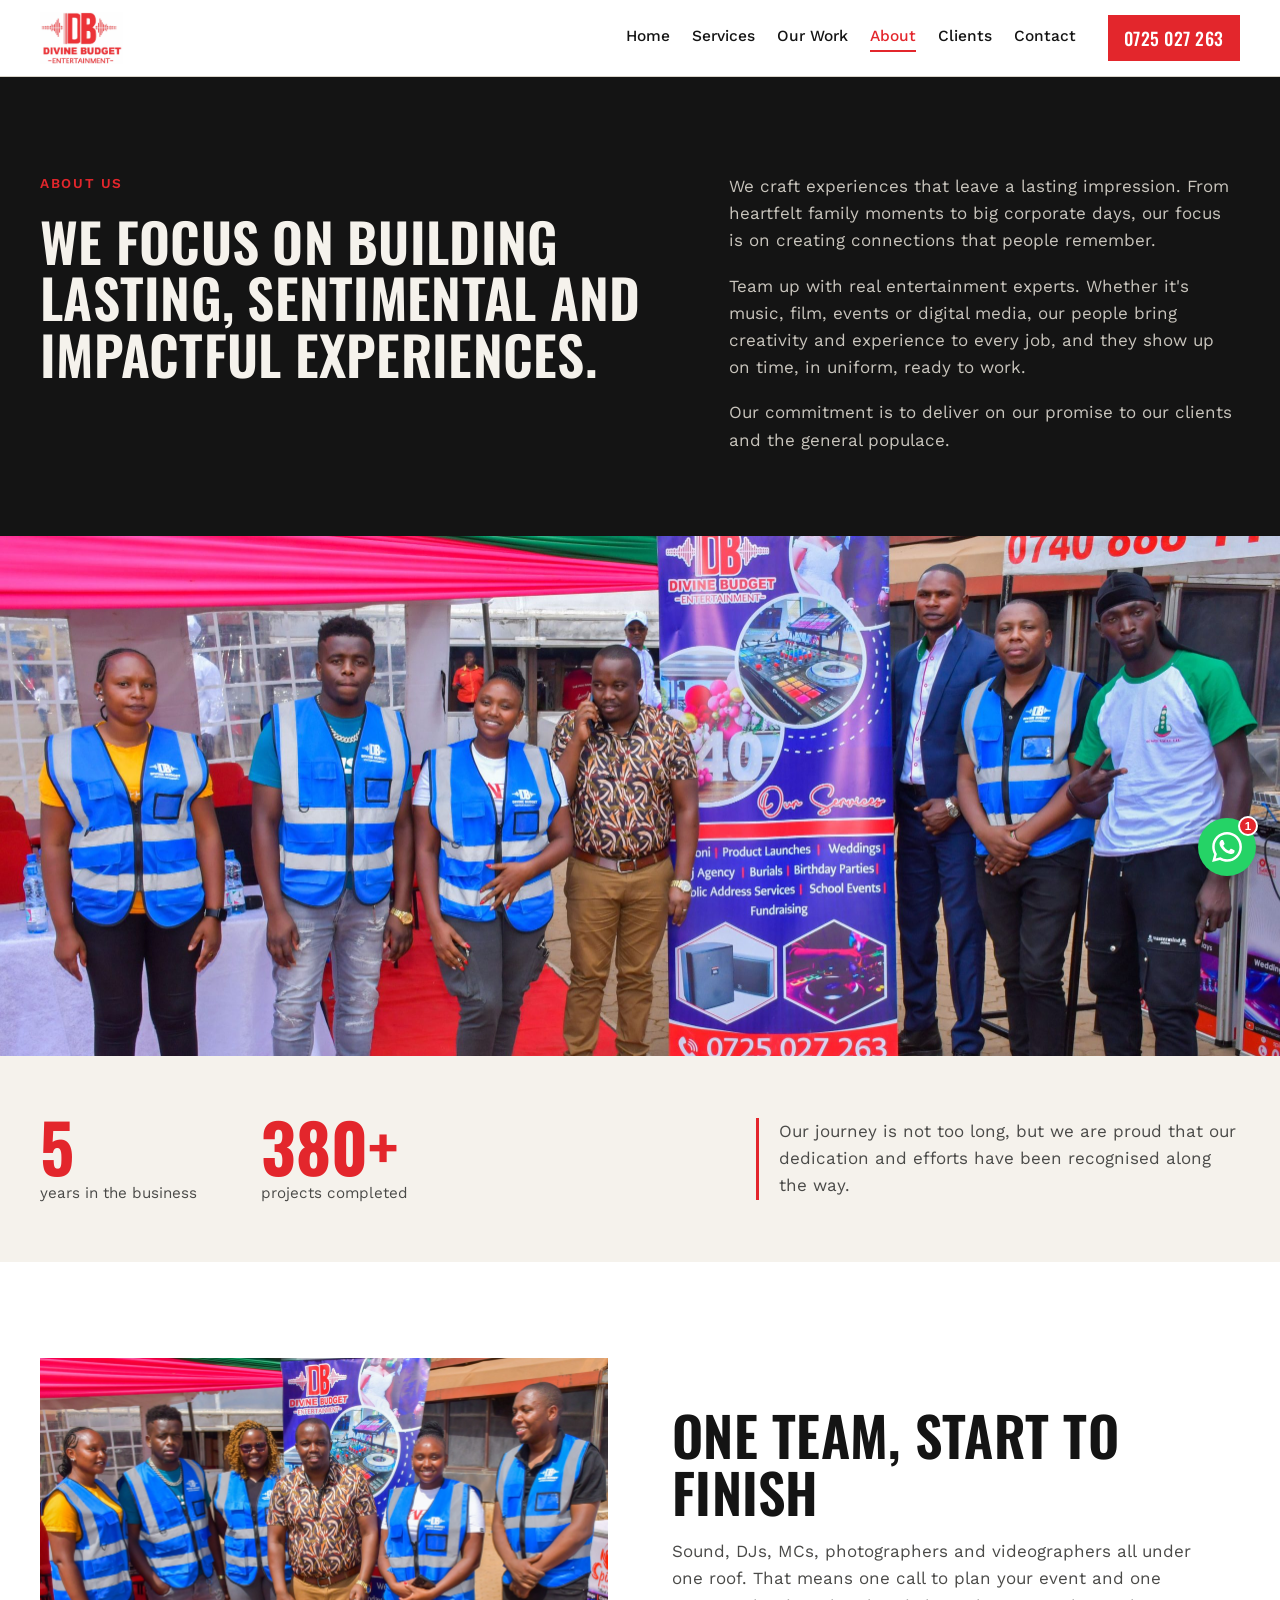
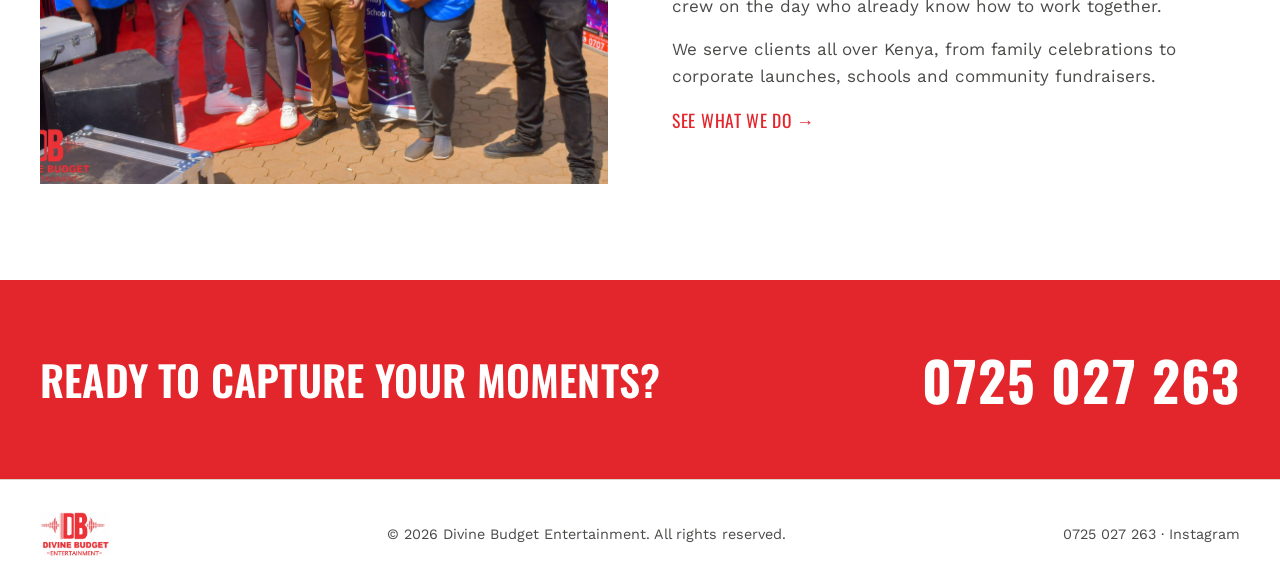
<file: about.html>
<!DOCTYPE html>
<html lang="en">
<head>
  <meta charset="UTF-8">
  <meta name="viewport" content="width=device-width, initial-scale=1">
  <title>About | Divine Budget Entertainment</title>
  <meta name="description" content="Divine Budget Entertainment builds lasting, sentimental and impactful experiences for clients all over Kenya.">
  <link rel="icon" href="assets/logo.jpg">
  <link rel="preconnect" href="https://fonts.googleapis.com">
  <link rel="preconnect" href="https://fonts.gstatic.com" crossorigin>
  <link href="https://fonts.googleapis.com/css2?family=Oswald:wght@500;600;700&family=Work+Sans:wght@400;500;600&display=swap" rel="stylesheet">
  <link rel="stylesheet" href="styles.css">
</head>
<body>

<header class="header">
  <div class="wrap header__inner">
    <a href="index.html" class="header__logo"><img src="assets/logo.jpg" alt="Divine Budget Entertainment"></a>
    <nav class="nav" id="nav">
      <a href="index.html">Home</a>
      <a href="services.html">Services</a>
      <a href="work.html">Our Work</a>
      <a href="about.html" class="active" aria-current="page">About</a>
      <a href="clients.html">Clients</a>
      <a href="contact.html">Contact</a>
    </nav>
    <a href="tel:+254725027263" class="header__call">0725 027 263</a>
    <button class="menu-btn" id="menuBtn" aria-label="Open menu" aria-expanded="false"><span></span><span></span></button>
  </div>
</header>

<main>

  <section class="about">
    <div class="wrap about__grid">
      <div>
        <p class="kicker">About us</p>
        <h1 class="about__title">We focus on building lasting, sentimental and impactful experiences.</h1>
      </div>
      <div class="about__body">
        <p>We craft experiences that leave a lasting impression. From heartfelt family moments to big corporate days, our focus is on creating connections that people remember.</p>
        <p>Team up with real entertainment experts. Whether it's music, film, events or digital media, our people bring creativity and experience to every job, and they show up on time, in uniform, ready to work.</p>
        <p>Our commitment is to deliver on our promise to our clients and the general populace.</p>
      </div>
    </div>
    <figure class="about__photo">
      <img src="assets/gallery/work-9.jpg" alt="The full Divine Budget Entertainment crew">
    </figure>
  </section>

  <section class="numbers">
    <div class="wrap numbers__grid">
      <div class="numbers__item"><strong>5</strong><span>years in the business</span></div>
      <div class="numbers__item"><strong>380+</strong><span>projects completed</span></div>
      <p class="numbers__note">Our journey is not too long, but we are proud that our dedication and efforts have been recognised along the way.</p>
    </div>
  </section>

  <section class="split">
    <div class="wrap split__grid">
      <img src="assets/gallery/hero-event.jpg" alt="Divine Budget Entertainment team members in branded vests">
      <div>
        <h2>One team, start to finish</h2>
        <p>Sound, DJs, MCs, photographers and videographers all under one roof. That means one call to plan your event and one crew on the day who already know how to work together.</p>
        <p>We serve clients all over Kenya, from family celebrations to corporate launches, schools and community fundraisers.</p>
        <a href="services.html" class="link-arrow">See what we do →</a>
      </div>
    </div>
  </section>

  <section class="band">
    <div class="wrap band__inner">
      <h2>Ready to capture your moments?</h2>
      <a href="tel:+254725027263" class="band__phone">0725 027 263</a>
    </div>
  </section>

</main>

<footer class="footer">
  <div class="wrap footer__inner">
    <img src="assets/logo.jpg" alt="Divine Budget Entertainment" class="footer__logo">
    <p>© 2026 Divine Budget Entertainment. All rights reserved.</p>
    <p><a href="tel:+254725027263">0725 027 263</a> · <a href="https://www.instagram.com/divinebudget_entertaiment/" target="_blank" rel="noopener">Instagram</a></p>
  </div>
</footer>

<div class="wa-widget" id="waWidget">
  <div class="wa-popup" id="waPopup" aria-hidden="true">
    <div class="wa-popup__header">
      <img src="assets/logo.jpg" alt="Divine Budget Entertainment" class="wa-popup__avatar">
      <div class="wa-popup__title">
        <strong>Divine Budget Ent.</strong>
        <span><span class="wa-online-dot"></span> Online · Replies promptly</span>
      </div>
      <button class="wa-popup__close" id="waClose" aria-label="Close chat">×</button>
    </div>
    <div class="wa-popup__body">
      <div class="wa-bubble">
        <p>Hello! 👋 Planning an event or need sound, DJ, or camera crew?</p>
        <p>Chat directly with our team on WhatsApp for fast pricing and availability.</p>
        <span class="wa-time">Just now</span>
      </div>
    </div>
    <div class="wa-popup__footer">
      <a href="https://wa.me/254725027263?text=Hi%20Divine%20Budget%20Entertainment,%20I'd%20like%20to%20inquire%20about%20your%20services." target="_blank" rel="noopener" class="wa-btn">
        <svg viewBox="0 0 24 24" width="18" height="18" fill="currentColor"><path d="M.057 24l1.687-6.163c-1.041-1.804-1.588-3.849-1.587-5.946.003-6.556 5.338-11.891 11.893-11.891 3.181.001 6.167 1.24 8.413 3.488 2.245 2.248 3.481 5.236 3.48 8.414-.003 6.557-5.338 11.892-11.893 11.892-1.99-.001-3.951-.5-5.688-1.448l-6.305 1.654zm6.597-3.807c1.676.995 3.276 1.591 5.392 1.592 5.448 0 9.886-4.434 9.889-9.885.002-5.462-4.415-9.89-9.881-9.892-5.452 0-9.887 4.434-9.889 9.884-.001 2.225.651 3.891 1.746 5.634l-.999 3.648 3.742-.981zm11.387-5.464c-.074-.124-.272-.198-.57-.347-.297-.149-1.758-.868-2.031-.967-.272-.099-.47-.149-.669.149-.198.297-.768.967-.941 1.165-.173.198-.347.223-.644.074-.297-.149-1.255-.462-2.39-1.475-.883-.788-1.48-1.761-1.653-2.059-.173-.297-.018-.458.13-.606.134-.133.297-.347.446-.521.151-.172.2-.296.3-.495.099-.198.05-.372-.025-.521-.075-.148-.669-1.611-.916-2.206-.242-.579-.487-.501-.669-.51l-.57-.01c-.198 0-.52.074-.792.372s-1.04 1.016-1.04 2.479 1.065 2.876 1.213 3.074c.149.198 2.095 3.2 5.076 4.487.709.306 1.263.489 1.694.626.712.226 1.36.194 1.872.118.571-.085 1.758-.719 2.006-1.413.248-.695.248-1.29.173-1.414z"/></svg>
        Chat on WhatsApp
      </a>
    </div>
  </div>

  <button class="wa-trigger" id="waTrigger" aria-label="Open WhatsApp chat" aria-expanded="false">
    <span class="wa-trigger__badge" id="waBadge">1</span>
    <svg viewBox="0 0 24 24" width="30" height="30" fill="#ffffff"><path d="M.057 24l1.687-6.163c-1.041-1.804-1.588-3.849-1.587-5.946.003-6.556 5.338-11.891 11.893-11.891 3.181.001 6.167 1.24 8.413 3.488 2.245 2.248 3.481 5.236 3.48 8.414-.003 6.557-5.338 11.892-11.893 11.892-1.99-.001-3.951-.5-5.688-1.448l-6.305 1.654zm6.597-3.807c1.676.995 3.276 1.591 5.392 1.592 5.448 0 9.886-4.434 9.889-9.885.002-5.462-4.415-9.89-9.881-9.892-5.452 0-9.887 4.434-9.889 9.884-.001 2.225.651 3.891 1.746 5.634l-.999 3.648 3.742-.981zm11.387-5.464c-.074-.124-.272-.198-.57-.347-.297-.149-1.758-.868-2.031-.967-.272-.099-.47-.149-.669.149-.198.297-.768.967-.941 1.165-.173.198-.347.223-.644.074-.297-.149-1.255-.462-2.39-1.475-.883-.788-1.48-1.761-1.653-2.059-.173-.297-.018-.458.13-.606.134-.133.297-.347.446-.521.151-.172.2-.296.3-.495.099-.198.05-.372-.025-.521-.075-.148-.669-1.611-.916-2.206-.242-.579-.487-.501-.669-.51l-.57-.01c-.198 0-.52.074-.792.372s-1.04 1.016-1.04 2.479 1.065 2.876 1.213 3.074c.149.198 2.095 3.2 5.076 4.487.709.306 1.263.489 1.694.626.712.226 1.36.194 1.872.118.571-.085 1.758-.719 2.006-1.413.248-.695.248-1.29.173-1.414z"/></svg>
  </button>
</div>

<script src="app.js"></script>
</body>
</html>
</file>
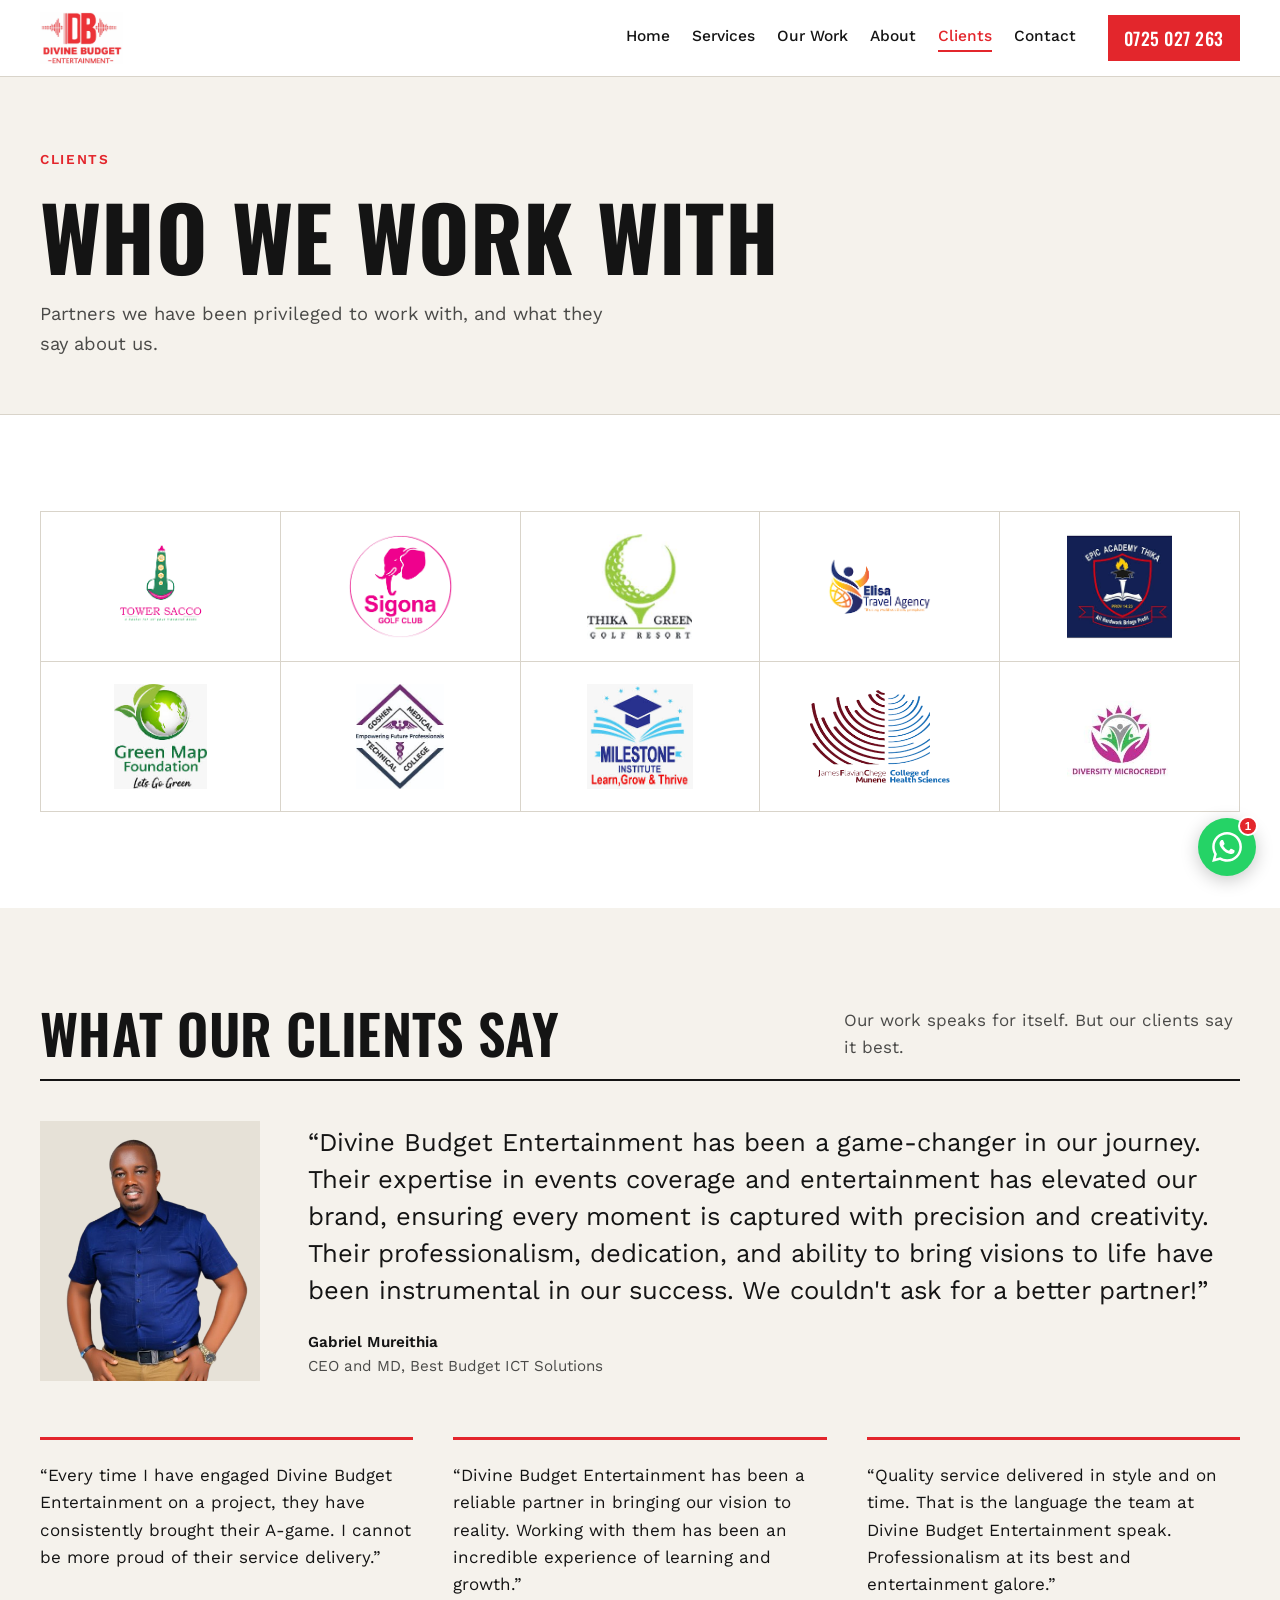
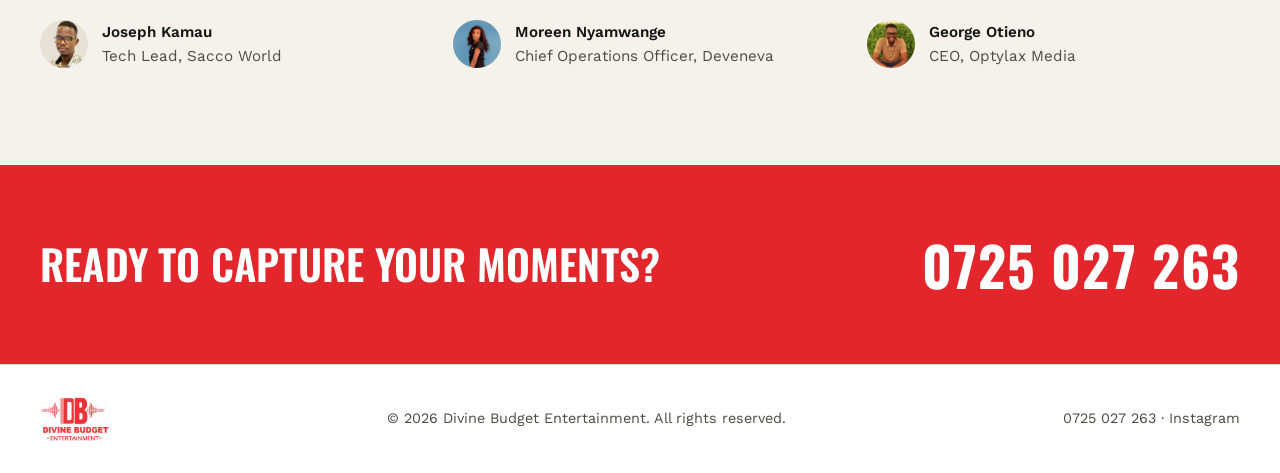
<file: clients.html>
<!DOCTYPE html>
<html lang="en">
<head>
  <meta charset="UTF-8">
  <meta name="viewport" content="width=device-width, initial-scale=1">
  <title>Clients | Divine Budget Entertainment</title>
  <meta name="description" content="Clients and partners of Divine Budget Entertainment, and what they say about our work.">
  <link rel="icon" href="assets/logo.jpg">
  <link rel="preconnect" href="https://fonts.googleapis.com">
  <link rel="preconnect" href="https://fonts.gstatic.com" crossorigin>
  <link href="https://fonts.googleapis.com/css2?family=Oswald:wght@500;600;700&family=Work+Sans:wght@400;500;600&display=swap" rel="stylesheet">
  <link rel="stylesheet" href="styles.css">
</head>
<body>

<header class="header">
  <div class="wrap header__inner">
    <a href="index.html" class="header__logo"><img src="assets/logo.jpg" alt="Divine Budget Entertainment"></a>
    <nav class="nav" id="nav">
      <a href="index.html">Home</a>
      <a href="services.html">Services</a>
      <a href="work.html">Our Work</a>
      <a href="about.html">About</a>
      <a href="clients.html" class="active" aria-current="page">Clients</a>
      <a href="contact.html">Contact</a>
    </nav>
    <a href="tel:+254725027263" class="header__call">0725 027 263</a>
    <button class="menu-btn" id="menuBtn" aria-label="Open menu" aria-expanded="false"><span></span><span></span></button>
  </div>
</header>

<main>

  <section class="page-head">
    <div class="wrap">
      <p class="kicker">Clients</p>
      <h1>Who we work with</h1>
      <p class="page-head__intro">Partners we have been privileged to work with, and what they say about us.</p>
    </div>
  </section>

  <section class="clients">
    <div class="wrap">
      <ul class="logos">
        <li><img src="assets/clients/tower-logo.png" alt="Tower Sacco"></li>
        <li><img src="assets/clients/sigona-logo.png" alt="Sigona Golf Club"></li>
        <li><img src="assets/clients/thika-greens-logo.jpg" alt="Thika Greens Golf Resort"></li>
        <li><img src="assets/clients/elisa-logo.png" alt="Elisa Travel Agency"></li>
        <li><img src="assets/clients/epic-logo.jpg" alt="Epic Academy Thika"></li>
        <li><img src="assets/clients/greenmap-logo.jpg" alt="Green Map Foundation"></li>
        <li><img src="assets/clients/goshen-logo.jpg" alt="Goshen Medical Technical College"></li>
        <li><img src="assets/clients/milestone-logo.jpg" alt="Milestone Institute"></li>
        <li><img src="assets/clients/jfc-logo.png" alt="James Flavian Chege Munene College of Health Sciences"></li>
        <li><img src="assets/clients/diversity-logo.jpg" alt="Diversity Microcredit"></li>
      </ul>
    </div>
  </section>

  <section class="quotes">
    <div class="wrap">
      <div class="section-head">
        <h2>What our clients say</h2>
        <p>Our work speaks for itself. But our clients say it best.</p>
      </div>

      <figure class="quote-main">
        <img src="assets/testimonials/gabriel-mureithia.png" alt="Gabriel Mureithia">
        <div>
          <blockquote>“Divine Budget Entertainment has been a game-changer in our journey. Their expertise in events coverage and entertainment has elevated our brand, ensuring every moment is captured with precision and creativity. Their professionalism, dedication, and ability to bring visions to life have been instrumental in our success. We couldn't ask for a better partner!”</blockquote>
          <figcaption><strong>Gabriel Mureithia</strong> CEO and MD, Best Budget ICT Solutions</figcaption>
        </div>
      </figure>

      <div class="quote-row">
        <figure class="quote">
          <blockquote>“Every time I have engaged Divine Budget Entertainment on a project, they have consistently brought their A-game. I cannot be more proud of their service delivery.”</blockquote>
          <figcaption><img src="assets/testimonials/joseph-kamau.png" alt=""><span><strong>Joseph Kamau</strong>Tech Lead, Sacco World</span></figcaption>
        </figure>
        <figure class="quote">
          <blockquote>“Divine Budget Entertainment has been a reliable partner in bringing our vision to reality. Working with them has been an incredible experience of learning and growth.”</blockquote>
          <figcaption><img src="assets/testimonials/moreen-nyamwange.jpg" alt=""><span><strong>Moreen Nyamwange</strong>Chief Operations Officer, Deveneva</span></figcaption>
        </figure>
        <figure class="quote">
          <blockquote>“Quality service delivered in style and on time. That is the language the team at Divine Budget Entertainment speak. Professionalism at its best and entertainment galore.”</blockquote>
          <figcaption><img src="assets/testimonials/george-otieno.jpg" alt=""><span><strong>George Otieno</strong>CEO, Optylax Media</span></figcaption>
        </figure>
      </div>
    </div>
  </section>

  <section class="band">
    <div class="wrap band__inner">
      <h2>Ready to capture your moments?</h2>
      <a href="tel:+254725027263" class="band__phone">0725 027 263</a>
    </div>
  </section>

</main>

<footer class="footer">
  <div class="wrap footer__inner">
    <img src="assets/logo.jpg" alt="Divine Budget Entertainment" class="footer__logo">
    <p>© 2026 Divine Budget Entertainment. All rights reserved.</p>
    <p><a href="tel:+254725027263">0725 027 263</a> · <a href="https://www.instagram.com/divinebudget_entertaiment/" target="_blank" rel="noopener">Instagram</a></p>
  </div>
</footer>

<div class="wa-widget" id="waWidget">
  <div class="wa-popup" id="waPopup" aria-hidden="true">
    <div class="wa-popup__header">
      <img src="assets/logo.jpg" alt="Divine Budget Entertainment" class="wa-popup__avatar">
      <div class="wa-popup__title">
        <strong>Divine Budget Ent.</strong>
        <span><span class="wa-online-dot"></span> Online · Replies promptly</span>
      </div>
      <button class="wa-popup__close" id="waClose" aria-label="Close chat">×</button>
    </div>
    <div class="wa-popup__body">
      <div class="wa-bubble">
        <p>Hello! 👋 Planning an event or need sound, DJ, or camera crew?</p>
        <p>Chat directly with our team on WhatsApp for fast pricing and availability.</p>
        <span class="wa-time">Just now</span>
      </div>
    </div>
    <div class="wa-popup__footer">
      <a href="https://wa.me/254725027263?text=Hi%20Divine%20Budget%20Entertainment,%20I'd%20like%20to%20inquire%20about%20your%20services." target="_blank" rel="noopener" class="wa-btn">
        <svg viewBox="0 0 24 24" width="18" height="18" fill="currentColor"><path d="M.057 24l1.687-6.163c-1.041-1.804-1.588-3.849-1.587-5.946.003-6.556 5.338-11.891 11.893-11.891 3.181.001 6.167 1.24 8.413 3.488 2.245 2.248 3.481 5.236 3.48 8.414-.003 6.557-5.338 11.892-11.893 11.892-1.99-.001-3.951-.5-5.688-1.448l-6.305 1.654zm6.597-3.807c1.676.995 3.276 1.591 5.392 1.592 5.448 0 9.886-4.434 9.889-9.885.002-5.462-4.415-9.89-9.881-9.892-5.452 0-9.887 4.434-9.889 9.884-.001 2.225.651 3.891 1.746 5.634l-.999 3.648 3.742-.981zm11.387-5.464c-.074-.124-.272-.198-.57-.347-.297-.149-1.758-.868-2.031-.967-.272-.099-.47-.149-.669.149-.198.297-.768.967-.941 1.165-.173.198-.347.223-.644.074-.297-.149-1.255-.462-2.39-1.475-.883-.788-1.48-1.761-1.653-2.059-.173-.297-.018-.458.13-.606.134-.133.297-.347.446-.521.151-.172.2-.296.3-.495.099-.198.05-.372-.025-.521-.075-.148-.669-1.611-.916-2.206-.242-.579-.487-.501-.669-.51l-.57-.01c-.198 0-.52.074-.792.372s-1.04 1.016-1.04 2.479 1.065 2.876 1.213 3.074c.149.198 2.095 3.2 5.076 4.487.709.306 1.263.489 1.694.626.712.226 1.36.194 1.872.118.571-.085 1.758-.719 2.006-1.413.248-.695.248-1.29.173-1.414z"/></svg>
        Chat on WhatsApp
      </a>
    </div>
  </div>

  <button class="wa-trigger" id="waTrigger" aria-label="Open WhatsApp chat" aria-expanded="false">
    <span class="wa-trigger__badge" id="waBadge">1</span>
    <svg viewBox="0 0 24 24" width="30" height="30" fill="#ffffff"><path d="M.057 24l1.687-6.163c-1.041-1.804-1.588-3.849-1.587-5.946.003-6.556 5.338-11.891 11.893-11.891 3.181.001 6.167 1.24 8.413 3.488 2.245 2.248 3.481 5.236 3.48 8.414-.003 6.557-5.338 11.892-11.893 11.892-1.99-.001-3.951-.5-5.688-1.448l-6.305 1.654zm6.597-3.807c1.676.995 3.276 1.591 5.392 1.592 5.448 0 9.886-4.434 9.889-9.885.002-5.462-4.415-9.89-9.881-9.892-5.452 0-9.887 4.434-9.889 9.884-.001 2.225.651 3.891 1.746 5.634l-.999 3.648 3.742-.981zm11.387-5.464c-.074-.124-.272-.198-.57-.347-.297-.149-1.758-.868-2.031-.967-.272-.099-.47-.149-.669.149-.198.297-.768.967-.941 1.165-.173.198-.347.223-.644.074-.297-.149-1.255-.462-2.39-1.475-.883-.788-1.48-1.761-1.653-2.059-.173-.297-.018-.458.13-.606.134-.133.297-.347.446-.521.151-.172.2-.296.3-.495.099-.198.05-.372-.025-.521-.075-.148-.669-1.611-.916-2.206-.242-.579-.487-.501-.669-.51l-.57-.01c-.198 0-.52.074-.792.372s-1.04 1.016-1.04 2.479 1.065 2.876 1.213 3.074c.149.198 2.095 3.2 5.076 4.487.709.306 1.263.489 1.694.626.712.226 1.36.194 1.872.118.571-.085 1.758-.719 2.006-1.413.248-.695.248-1.29.173-1.414z"/></svg>
  </button>
</div>

<script src="app.js"></script>
</body>
</html>
</file>
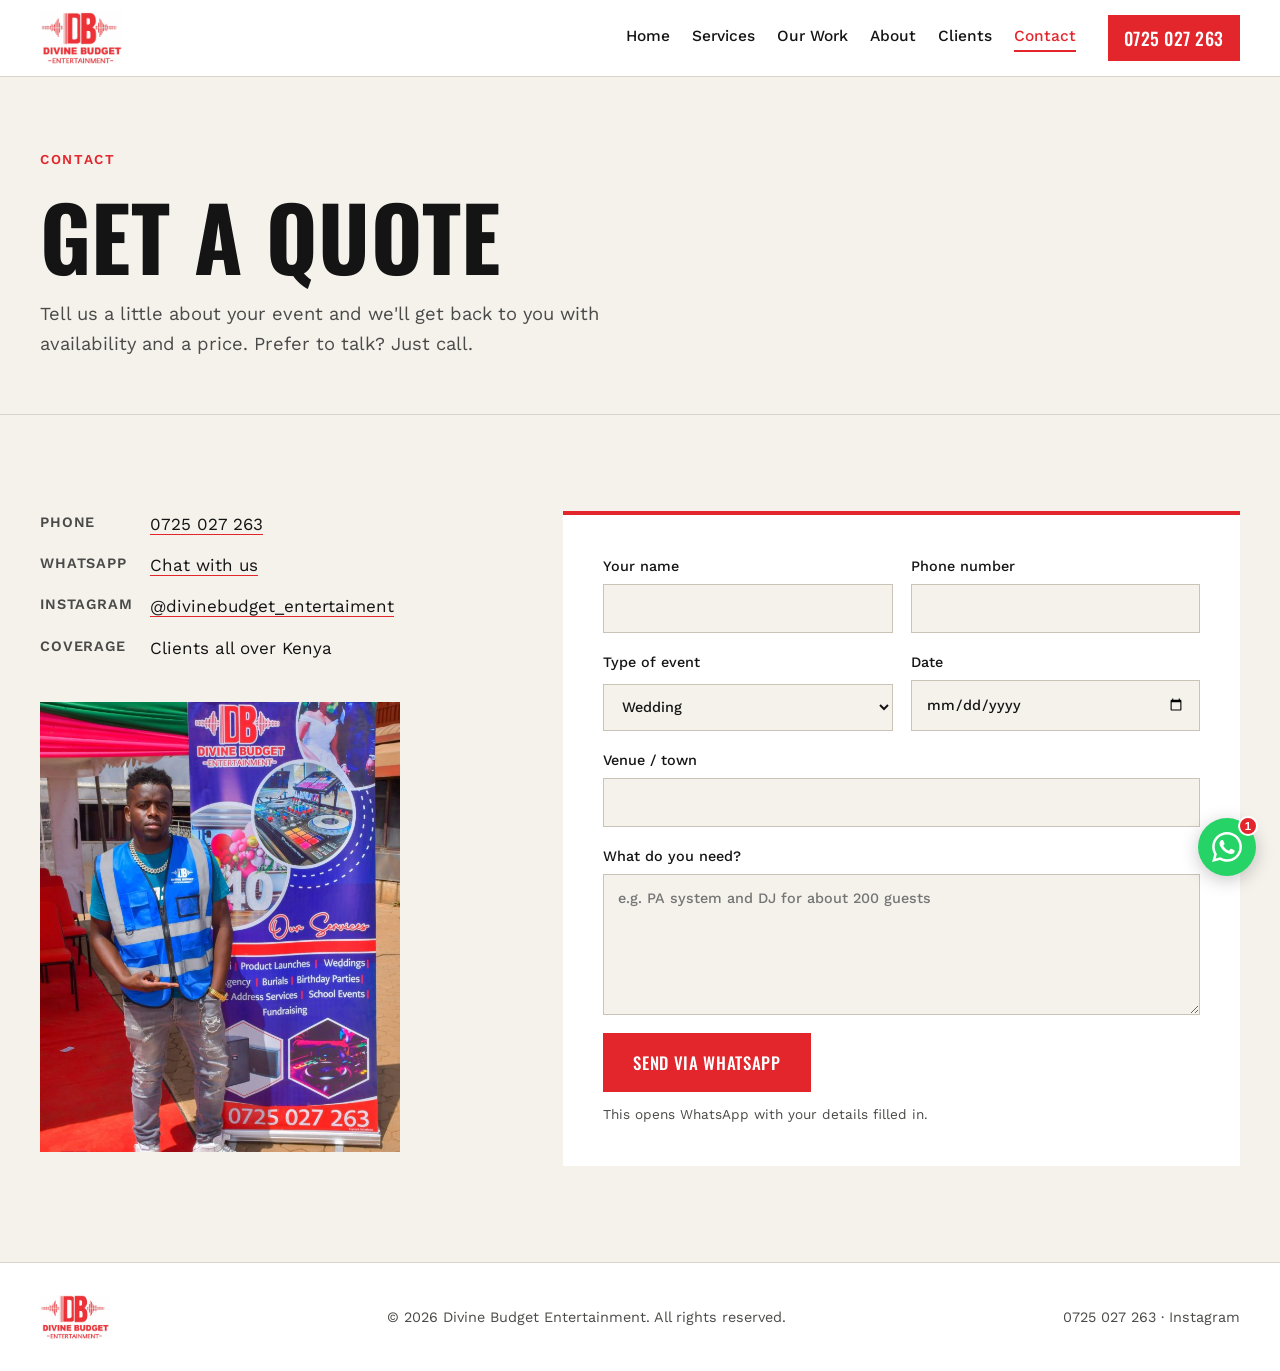
<file: contact.html>
<!DOCTYPE html>
<html lang="en">
<head>
  <meta charset="UTF-8">
  <meta name="viewport" content="width=device-width, initial-scale=1">
  <title>Contact | Divine Budget Entertainment</title>
  <meta name="description" content="Get a quote from Divine Budget Entertainment. Call or WhatsApp 0725 027 263.">
  <link rel="icon" href="assets/logo.jpg">
  <link rel="preconnect" href="https://fonts.googleapis.com">
  <link rel="preconnect" href="https://fonts.gstatic.com" crossorigin>
  <link href="https://fonts.googleapis.com/css2?family=Oswald:wght@500;600;700&family=Work+Sans:wght@400;500;600&display=swap" rel="stylesheet">
  <link rel="stylesheet" href="styles.css">
</head>
<body>

<header class="header">
  <div class="wrap header__inner">
    <a href="index.html" class="header__logo"><img src="assets/logo.jpg" alt="Divine Budget Entertainment"></a>
    <nav class="nav" id="nav">
      <a href="index.html">Home</a>
      <a href="services.html">Services</a>
      <a href="work.html">Our Work</a>
      <a href="about.html">About</a>
      <a href="clients.html">Clients</a>
      <a href="contact.html" class="active" aria-current="page">Contact</a>
    </nav>
    <a href="tel:+254725027263" class="header__call">0725 027 263</a>
    <button class="menu-btn" id="menuBtn" aria-label="Open menu" aria-expanded="false"><span></span><span></span></button>
  </div>
</header>

<main>

  <section class="page-head">
    <div class="wrap">
      <p class="kicker">Contact</p>
      <h1>Get a quote</h1>
      <p class="page-head__intro">Tell us a little about your event and we'll get back to you with availability and a price. Prefer to talk? Just call.</p>
    </div>
  </section>

  <section class="contact">
    <div class="wrap contact__grid">
      <div class="contact__info">
        <dl>
          <dt>Phone</dt><dd><a href="tel:+254725027263">0725 027 263</a></dd>
          <dt>WhatsApp</dt><dd><a href="https://wa.me/254725027263" target="_blank" rel="noopener">Chat with us</a></dd>
          <dt>Instagram</dt><dd><a href="https://www.instagram.com/divinebudget_entertaiment/" target="_blank" rel="noopener">@divinebudget_entertaiment</a></dd>
          <dt>Coverage</dt><dd>Clients all over Kenya</dd>
        </dl>
        <img src="assets/gallery/portrait-2.jpg" alt="Divine Budget team member beside the services banner" class="contact__photo">
      </div>

      <form class="form" id="quoteForm">
        <div class="form__row">
          <label>Your name<input type="text" name="name" required></label>
          <label>Phone number<input type="tel" name="phone" required></label>
        </div>
        <div class="form__row">
          <label>Type of event
            <select name="event">
              <option>Wedding</option>
              <option>Uthoni / Ruracio</option>
              <option>Corporate / Product launch</option>
              <option>School event</option>
              <option>Birthday party</option>
              <option>Burial</option>
              <option>Fundraising</option>
              <option>Training</option>
              <option>Other</option>
            </select>
          </label>
          <label>Date<input type="date" name="date"></label>
        </div>
        <label>Venue / town<input type="text" name="venue"></label>
        <label>What do you need?<textarea name="message" rows="5" placeholder="e.g. PA system and DJ for about 200 guests"></textarea></label>
        <button type="submit" class="btn btn--red">Send via WhatsApp</button>
        <p class="form__hint">This opens WhatsApp with your details filled in.</p>
      </form>
    </div>
  </section>

</main>

<footer class="footer">
  <div class="wrap footer__inner">
    <img src="assets/logo.jpg" alt="Divine Budget Entertainment" class="footer__logo">
    <p>© 2026 Divine Budget Entertainment. All rights reserved.</p>
    <p><a href="tel:+254725027263">0725 027 263</a> · <a href="https://www.instagram.com/divinebudget_entertaiment/" target="_blank" rel="noopener">Instagram</a></p>
  </div>
</footer>

<div class="wa-widget" id="waWidget">
  <div class="wa-popup" id="waPopup" aria-hidden="true">
    <div class="wa-popup__header">
      <img src="assets/logo.jpg" alt="Divine Budget Entertainment" class="wa-popup__avatar">
      <div class="wa-popup__title">
        <strong>Divine Budget Ent.</strong>
        <span><span class="wa-online-dot"></span> Online · Replies promptly</span>
      </div>
      <button class="wa-popup__close" id="waClose" aria-label="Close chat">×</button>
    </div>
    <div class="wa-popup__body">
      <div class="wa-bubble">
        <p>Hello! 👋 Planning an event or need sound, DJ, or camera crew?</p>
        <p>Chat directly with our team on WhatsApp for fast pricing and availability.</p>
        <span class="wa-time">Just now</span>
      </div>
    </div>
    <div class="wa-popup__footer">
      <a href="https://wa.me/254725027263?text=Hi%20Divine%20Budget%20Entertainment,%20I'd%20like%20to%20inquire%20about%20your%20services." target="_blank" rel="noopener" class="wa-btn">
        <svg viewBox="0 0 24 24" width="18" height="18" fill="currentColor"><path d="M.057 24l1.687-6.163c-1.041-1.804-1.588-3.849-1.587-5.946.003-6.556 5.338-11.891 11.893-11.891 3.181.001 6.167 1.24 8.413 3.488 2.245 2.248 3.481 5.236 3.48 8.414-.003 6.557-5.338 11.892-11.893 11.892-1.99-.001-3.951-.5-5.688-1.448l-6.305 1.654zm6.597-3.807c1.676.995 3.276 1.591 5.392 1.592 5.448 0 9.886-4.434 9.889-9.885.002-5.462-4.415-9.89-9.881-9.892-5.452 0-9.887 4.434-9.889 9.884-.001 2.225.651 3.891 1.746 5.634l-.999 3.648 3.742-.981zm11.387-5.464c-.074-.124-.272-.198-.57-.347-.297-.149-1.758-.868-2.031-.967-.272-.099-.47-.149-.669.149-.198.297-.768.967-.941 1.165-.173.198-.347.223-.644.074-.297-.149-1.255-.462-2.39-1.475-.883-.788-1.48-1.761-1.653-2.059-.173-.297-.018-.458.13-.606.134-.133.297-.347.446-.521.151-.172.2-.296.3-.495.099-.198.05-.372-.025-.521-.075-.148-.669-1.611-.916-2.206-.242-.579-.487-.501-.669-.51l-.57-.01c-.198 0-.52.074-.792.372s-1.04 1.016-1.04 2.479 1.065 2.876 1.213 3.074c.149.198 2.095 3.2 5.076 4.487.709.306 1.263.489 1.694.626.712.226 1.36.194 1.872.118.571-.085 1.758-.719 2.006-1.413.248-.695.248-1.29.173-1.414z"/></svg>
        Chat on WhatsApp
      </a>
    </div>
  </div>

  <button class="wa-trigger" id="waTrigger" aria-label="Open WhatsApp chat" aria-expanded="false">
    <span class="wa-trigger__badge" id="waBadge">1</span>
    <svg viewBox="0 0 24 24" width="30" height="30" fill="#ffffff"><path d="M.057 24l1.687-6.163c-1.041-1.804-1.588-3.849-1.587-5.946.003-6.556 5.338-11.891 11.893-11.891 3.181.001 6.167 1.24 8.413 3.488 2.245 2.248 3.481 5.236 3.48 8.414-.003 6.557-5.338 11.892-11.893 11.892-1.99-.001-3.951-.5-5.688-1.448l-6.305 1.654zm6.597-3.807c1.676.995 3.276 1.591 5.392 1.592 5.448 0 9.886-4.434 9.889-9.885.002-5.462-4.415-9.89-9.881-9.892-5.452 0-9.887 4.434-9.889 9.884-.001 2.225.651 3.891 1.746 5.634l-.999 3.648 3.742-.981zm11.387-5.464c-.074-.124-.272-.198-.57-.347-.297-.149-1.758-.868-2.031-.967-.272-.099-.47-.149-.669.149-.198.297-.768.967-.941 1.165-.173.198-.347.223-.644.074-.297-.149-1.255-.462-2.39-1.475-.883-.788-1.48-1.761-1.653-2.059-.173-.297-.018-.458.13-.606.134-.133.297-.347.446-.521.151-.172.2-.296.3-.495.099-.198.05-.372-.025-.521-.075-.148-.669-1.611-.916-2.206-.242-.579-.487-.501-.669-.51l-.57-.01c-.198 0-.52.074-.792.372s-1.04 1.016-1.04 2.479 1.065 2.876 1.213 3.074c.149.198 2.095 3.2 5.076 4.487.709.306 1.263.489 1.694.626.712.226 1.36.194 1.872.118.571-.085 1.758-.719 2.006-1.413.248-.695.248-1.29.173-1.414z"/></svg>
  </button>
</div>

<script src="app.js"></script>
</body>
</html>
</file>
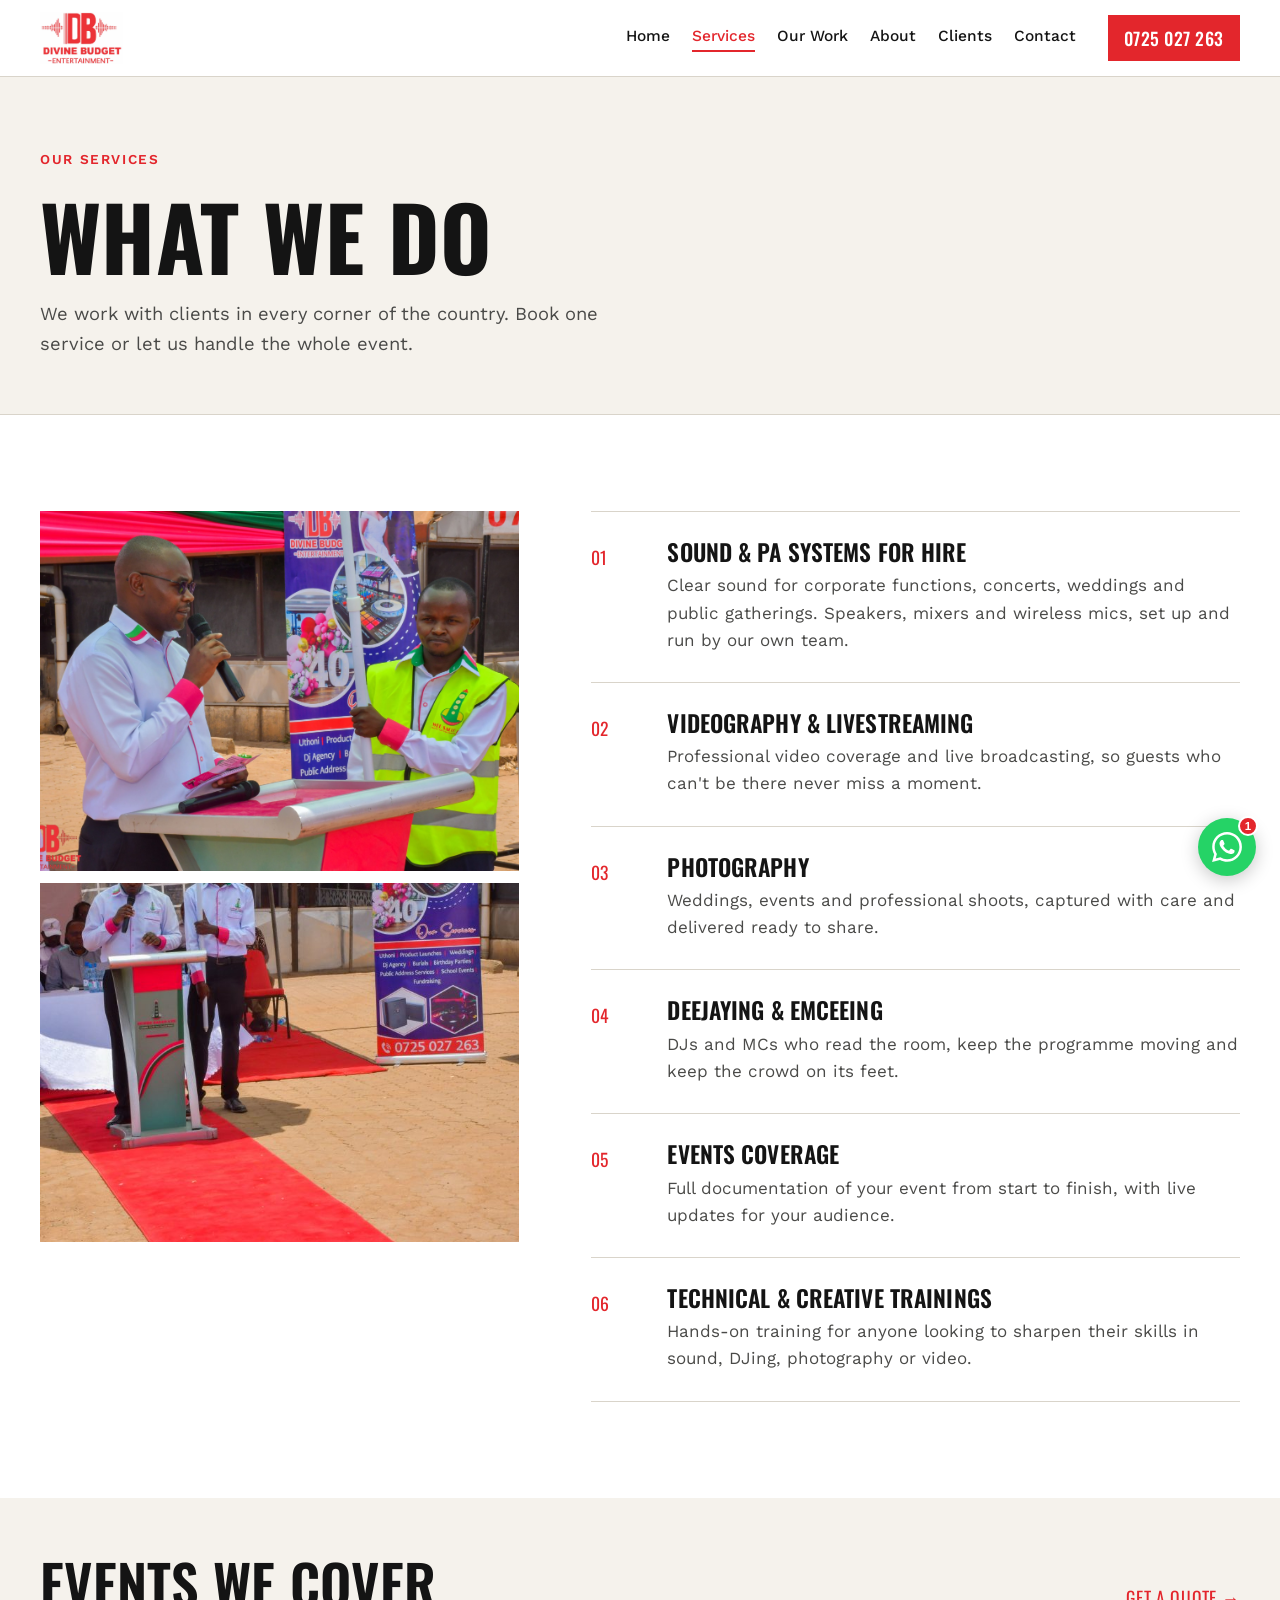
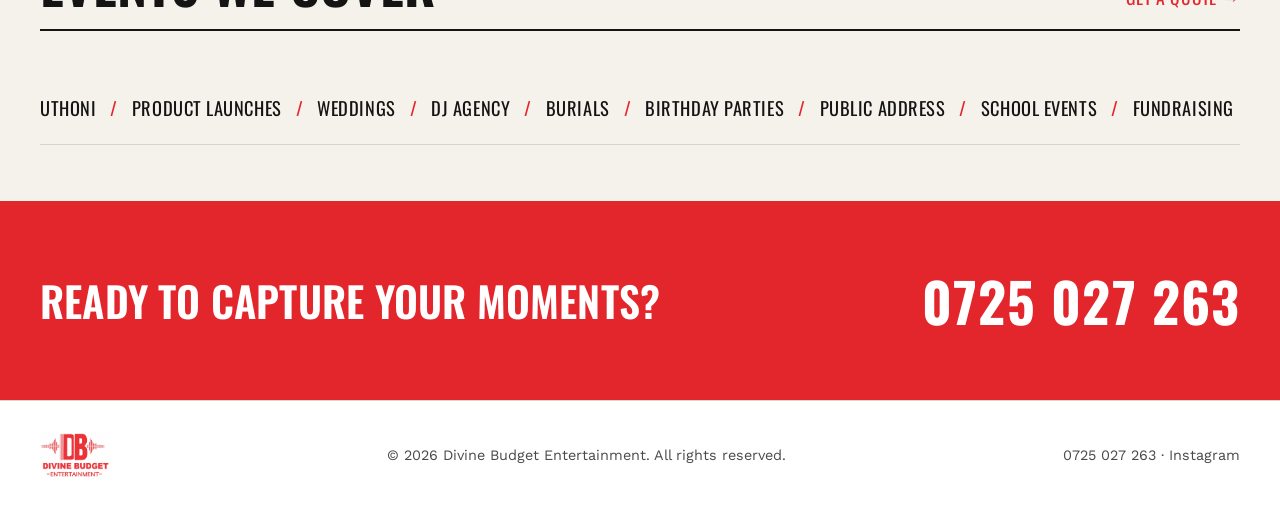
<file: services.html>
<!DOCTYPE html>
<html lang="en">
<head>
  <meta charset="UTF-8">
  <meta name="viewport" content="width=device-width, initial-scale=1">
  <title>Services | Divine Budget Entertainment</title>
  <meta name="description" content="Sound and PA hire, videography and livestreaming, photography, DJs and MCs, events coverage and trainings across Kenya.">
  <link rel="icon" href="assets/logo.jpg">
  <link rel="preconnect" href="https://fonts.googleapis.com">
  <link rel="preconnect" href="https://fonts.gstatic.com" crossorigin>
  <link href="https://fonts.googleapis.com/css2?family=Oswald:wght@500;600;700&family=Work+Sans:wght@400;500;600&display=swap" rel="stylesheet">
  <link rel="stylesheet" href="styles.css">
</head>
<body>

<header class="header">
  <div class="wrap header__inner">
    <a href="index.html" class="header__logo"><img src="assets/logo.jpg" alt="Divine Budget Entertainment"></a>
    <nav class="nav" id="nav">
      <a href="index.html">Home</a>
      <a href="services.html" class="active" aria-current="page">Services</a>
      <a href="work.html">Our Work</a>
      <a href="about.html">About</a>
      <a href="clients.html">Clients</a>
      <a href="contact.html">Contact</a>
    </nav>
    <a href="tel:+254725027263" class="header__call">0725 027 263</a>
    <button class="menu-btn" id="menuBtn" aria-label="Open menu" aria-expanded="false"><span></span><span></span></button>
  </div>
</header>

<main>

  <section class="page-head">
    <div class="wrap">
      <p class="kicker">Our services</p>
      <h1>What we do</h1>
      <p class="page-head__intro">We work with clients in every corner of the country. Book one service or let us handle the whole event.</p>
    </div>
  </section>

  <section class="services">
    <div class="wrap services__grid">
      <div class="services__side">
        <img src="assets/gallery/work-5.jpg" alt="Speaker using a wireless microphone at a podium">
        <img src="assets/gallery/portrait-3.jpg" alt="Podium and red carpet setup" class="services__side-2">
      </div>
      <ol class="service-list">
        <li>
          <span class="service-list__no">01</span>
          <div>
            <h3>Sound &amp; PA systems for hire</h3>
            <p>Clear sound for corporate functions, concerts, weddings and public gatherings. Speakers, mixers and wireless mics, set up and run by our own team.</p>
          </div>
        </li>
        <li>
          <span class="service-list__no">02</span>
          <div>
            <h3>Videography &amp; livestreaming</h3>
            <p>Professional video coverage and live broadcasting, so guests who can't be there never miss a moment.</p>
          </div>
        </li>
        <li>
          <span class="service-list__no">03</span>
          <div>
            <h3>Photography</h3>
            <p>Weddings, events and professional shoots, captured with care and delivered ready to share.</p>
          </div>
        </li>
        <li>
          <span class="service-list__no">04</span>
          <div>
            <h3>Deejaying &amp; emceeing</h3>
            <p>DJs and MCs who read the room, keep the programme moving and keep the crowd on its feet.</p>
          </div>
        </li>
        <li>
          <span class="service-list__no">05</span>
          <div>
            <h3>Events coverage</h3>
            <p>Full documentation of your event from start to finish, with live updates for your audience.</p>
          </div>
        </li>
        <li>
          <span class="service-list__no">06</span>
          <div>
            <h3>Technical &amp; creative trainings</h3>
            <p>Hands-on training for anyone looking to sharpen their skills in sound, DJing, photography or video.</p>
          </div>
        </li>
      </ol>
    </div>
  </section>

  <section class="numbers">
    <div class="wrap">
      <div class="section-head">
        <h2>Events we cover</h2>
        <a href="contact.html" class="link-arrow">Get a quote →</a>
      </div>
      <ul class="occasions occasions--plain">
        <li>Uthoni</li><li>Product launches</li><li>Weddings</li><li>DJ agency</li><li>Burials</li><li>Birthday parties</li><li>Public address</li><li>School events</li><li>Fundraising</li>
      </ul>
    </div>
  </section>

  <section class="band">
    <div class="wrap band__inner">
      <h2>Ready to capture your moments?</h2>
      <a href="tel:+254725027263" class="band__phone">0725 027 263</a>
    </div>
  </section>

</main>

<footer class="footer">
  <div class="wrap footer__inner">
    <img src="assets/logo.jpg" alt="Divine Budget Entertainment" class="footer__logo">
    <p>© 2026 Divine Budget Entertainment. All rights reserved.</p>
    <p><a href="tel:+254725027263">0725 027 263</a> · <a href="https://www.instagram.com/divinebudget_entertaiment/" target="_blank" rel="noopener">Instagram</a></p>
  </div>
</footer>

<div class="wa-widget" id="waWidget">
  <div class="wa-popup" id="waPopup" aria-hidden="true">
    <div class="wa-popup__header">
      <img src="assets/logo.jpg" alt="Divine Budget Entertainment" class="wa-popup__avatar">
      <div class="wa-popup__title">
        <strong>Divine Budget Ent.</strong>
        <span><span class="wa-online-dot"></span> Online · Replies promptly</span>
      </div>
      <button class="wa-popup__close" id="waClose" aria-label="Close chat">×</button>
    </div>
    <div class="wa-popup__body">
      <div class="wa-bubble">
        <p>Hello! 👋 Planning an event or need sound, DJ, or camera crew?</p>
        <p>Chat directly with our team on WhatsApp for fast pricing and availability.</p>
        <span class="wa-time">Just now</span>
      </div>
    </div>
    <div class="wa-popup__footer">
      <a href="https://wa.me/254725027263?text=Hi%20Divine%20Budget%20Entertainment,%20I'd%20like%20to%20inquire%20about%20your%20services." target="_blank" rel="noopener" class="wa-btn">
        <svg viewBox="0 0 24 24" width="18" height="18" fill="currentColor"><path d="M.057 24l1.687-6.163c-1.041-1.804-1.588-3.849-1.587-5.946.003-6.556 5.338-11.891 11.893-11.891 3.181.001 6.167 1.24 8.413 3.488 2.245 2.248 3.481 5.236 3.48 8.414-.003 6.557-5.338 11.892-11.893 11.892-1.99-.001-3.951-.5-5.688-1.448l-6.305 1.654zm6.597-3.807c1.676.995 3.276 1.591 5.392 1.592 5.448 0 9.886-4.434 9.889-9.885.002-5.462-4.415-9.89-9.881-9.892-5.452 0-9.887 4.434-9.889 9.884-.001 2.225.651 3.891 1.746 5.634l-.999 3.648 3.742-.981zm11.387-5.464c-.074-.124-.272-.198-.57-.347-.297-.149-1.758-.868-2.031-.967-.272-.099-.47-.149-.669.149-.198.297-.768.967-.941 1.165-.173.198-.347.223-.644.074-.297-.149-1.255-.462-2.39-1.475-.883-.788-1.48-1.761-1.653-2.059-.173-.297-.018-.458.13-.606.134-.133.297-.347.446-.521.151-.172.2-.296.3-.495.099-.198.05-.372-.025-.521-.075-.148-.669-1.611-.916-2.206-.242-.579-.487-.501-.669-.51l-.57-.01c-.198 0-.52.074-.792.372s-1.04 1.016-1.04 2.479 1.065 2.876 1.213 3.074c.149.198 2.095 3.2 5.076 4.487.709.306 1.263.489 1.694.626.712.226 1.36.194 1.872.118.571-.085 1.758-.719 2.006-1.413.248-.695.248-1.29.173-1.414z"/></svg>
        Chat on WhatsApp
      </a>
    </div>
  </div>

  <button class="wa-trigger" id="waTrigger" aria-label="Open WhatsApp chat" aria-expanded="false">
    <span class="wa-trigger__badge" id="waBadge">1</span>
    <svg viewBox="0 0 24 24" width="30" height="30" fill="#ffffff"><path d="M.057 24l1.687-6.163c-1.041-1.804-1.588-3.849-1.587-5.946.003-6.556 5.338-11.891 11.893-11.891 3.181.001 6.167 1.24 8.413 3.488 2.245 2.248 3.481 5.236 3.48 8.414-.003 6.557-5.338 11.892-11.893 11.892-1.99-.001-3.951-.5-5.688-1.448l-6.305 1.654zm6.597-3.807c1.676.995 3.276 1.591 5.392 1.592 5.448 0 9.886-4.434 9.889-9.885.002-5.462-4.415-9.89-9.881-9.892-5.452 0-9.887 4.434-9.889 9.884-.001 2.225.651 3.891 1.746 5.634l-.999 3.648 3.742-.981zm11.387-5.464c-.074-.124-.272-.198-.57-.347-.297-.149-1.758-.868-2.031-.967-.272-.099-.47-.149-.669.149-.198.297-.768.967-.941 1.165-.173.198-.347.223-.644.074-.297-.149-1.255-.462-2.39-1.475-.883-.788-1.48-1.761-1.653-2.059-.173-.297-.018-.458.13-.606.134-.133.297-.347.446-.521.151-.172.2-.296.3-.495.099-.198.05-.372-.025-.521-.075-.148-.669-1.611-.916-2.206-.242-.579-.487-.501-.669-.51l-.57-.01c-.198 0-.52.074-.792.372s-1.04 1.016-1.04 2.479 1.065 2.876 1.213 3.074c.149.198 2.095 3.2 5.076 4.487.709.306 1.263.489 1.694.626.712.226 1.36.194 1.872.118.571-.085 1.758-.719 2.006-1.413.248-.695.248-1.29.173-1.414z"/></svg>
  </button>
</div>

<script src="app.js"></script>
</body>
</html>
</file>
<file: styles.css>
:root {
  --red: #e3262c;
  --red-dark: #c11d22;
  --ink: #141414;
  --ink-soft: #4a4a48;
  --paper: #f5f2ec;
  --white: #ffffff;
  --rule: #d9d4ca;
  --head: 'Oswald', 'Arial Narrow', sans-serif;
  --body: 'Work Sans', Arial, sans-serif;
}

* { box-sizing: border-box; margin: 0; padding: 0; }
html { scroll-behavior: smooth; scroll-padding-top: 80px; }
body { font-family: var(--body); color: var(--ink); background: var(--paper); font-size: 17px; line-height: 1.6; }
img { display: block; max-width: 100%; }
a { color: inherit; }
ul, ol { list-style: none; }

.wrap { width: min(1200px, 100% - 48px); margin: 0 auto; }

h1, h2, h3 { font-family: var(--head); font-weight: 600; line-height: 1.05; text-transform: uppercase; letter-spacing: 0.005em; }
h2 { font-size: clamp(2.2rem, 4.5vw, 3.4rem); }
h3 { font-size: 1.45rem; }

.kicker { font-size: 0.85rem; font-weight: 600; text-transform: uppercase; letter-spacing: 0.12em; color: var(--red); margin-bottom: 18px; }

.btn { display: inline-block; padding: 15px 28px; font-family: var(--head); font-size: 1.05rem; font-weight: 500; text-transform: uppercase; letter-spacing: 0.04em; text-decoration: none; border: 2px solid transparent; cursor: pointer; transition: background .2s, color .2s; }
.btn--red { background: var(--red); color: var(--white); }
.btn--red:hover { background: var(--red-dark); }
.btn--line { border-color: var(--ink); }
.btn--line:hover { background: var(--ink); color: var(--paper); }

.section-head { display: flex; justify-content: space-between; align-items: end; gap: 24px; margin-bottom: 40px; padding-bottom: 18px; border-bottom: 2px solid var(--ink); }
.section-head p { color: var(--ink-soft); max-width: 36ch; }

/* Header */
.header { position: sticky; top: 0; z-index: 20; background: var(--white); border-bottom: 1px solid var(--rule); }
.header__inner { display: flex; align-items: center; gap: 32px; height: 76px; }
.header__logo img { height: 52px; width: auto; }
.nav { display: flex; gap: 22px; margin-left: auto; }
.nav a { text-decoration: none; font-weight: 500; font-size: 0.97rem; }
.nav a:hover { color: var(--red); }
.nav a.active { color: var(--red); box-shadow: inset 0 -2px 0 var(--red); padding-bottom: 4px; }
.header__call { font-family: var(--head); font-size: 1.1rem; font-weight: 500; text-decoration: none; background: var(--red); color: var(--white); padding: 9px 16px; letter-spacing: 0.03em; }
.header__call:hover { background: var(--red-dark); }
.menu-btn { display: none; width: 40px; height: 40px; background: none; border: 0; cursor: pointer; flex-direction: column; justify-content: center; gap: 7px; }
.menu-btn span { display: block; height: 2px; background: var(--ink); }

/* Hero */
.hero { padding: 64px 0 0; }
.hero__grid { display: grid; grid-template-columns: 1fr 1.1fr; gap: 56px; align-items: center; }
.hero h1 { font-size: clamp(2.8rem, 6vw, 5rem); font-weight: 700; margin-bottom: 24px; }
.hero__typewriter { color: var(--red); }
.hero__cursor { display: inline-block; color: var(--red); font-weight: 400; margin-left: 2px; animation: cursorBlink 0.85s infinite; }
@keyframes cursorBlink { 0%, 49% { opacity: 1; } 50%, 100% { opacity: 0; } }
.hero__lead { font-size: 1.15rem; color: var(--ink-soft); max-width: 46ch; margin-bottom: 32px; }
.hero__actions { display: flex; gap: 14px; flex-wrap: wrap; }
.hero__photo { position: relative; }
.hero__photo img { width: 100%; aspect-ratio: 5 / 4; object-fit: cover; }
.hero__photo::before { content: ''; position: absolute; left: -16px; bottom: -16px; width: 45%; height: 55%; background: var(--red); z-index: -1; }
.hero__photo figcaption { font-size: 0.82rem; color: var(--ink-soft); margin-top: 10px; text-align: right; }

.occasions { display: flex; flex-wrap: wrap; gap: 6px 0; margin-top: 56px; padding: 22px 0; border-top: 1px solid var(--rule); border-bottom: 1px solid var(--rule); font-family: var(--head); font-size: 1.15rem; text-transform: uppercase; letter-spacing: 0.03em; }
.occasions li:not(:last-child)::after { content: '/'; color: var(--red); margin: 0 14px; }

/* Numbers */
.numbers { padding: 56px 0; }
.numbers__grid { display: grid; grid-template-columns: auto auto 1fr; gap: 64px; align-items: center; }
.numbers__item strong { display: block; font-family: var(--head); font-size: 4.2rem; font-weight: 700; line-height: 1; color: var(--red); }
.numbers__item span { font-size: 0.95rem; color: var(--ink-soft); }
.numbers__note { color: var(--ink-soft); max-width: 44ch; justify-self: end; border-left: 3px solid var(--red); padding-left: 20px; }

/* Services */
.services { background: var(--white); padding: 96px 0; }
.services__grid { display: grid; grid-template-columns: 0.85fr 1.15fr; gap: 72px; }
.services__side { position: sticky; top: 110px; align-self: start; }
.services__side p { color: var(--ink-soft); margin: 16px 0 28px; max-width: 38ch; }
.services__side img { width: 100%; aspect-ratio: 4 / 3; object-fit: cover; }
.service-list li { display: grid; grid-template-columns: 64px 1fr; gap: 12px; padding: 28px 0; border-top: 1px solid var(--rule); }
.service-list li:last-child { border-bottom: 1px solid var(--rule); }
.service-list__no { font-family: var(--head); font-size: 1.1rem; color: var(--red); padding-top: 3px; }
.service-list h3 { margin-bottom: 8px; }
.service-list p { color: var(--ink-soft); }

/* Work */
.work { padding: 96px 0; }
.gallery { display: grid; grid-template-columns: repeat(4, 1fr); grid-auto-rows: 230px; grid-auto-flow: dense; gap: 12px; }
.gallery__item { overflow: hidden; display: block; background: #ddd; }
.gallery__item img { width: 100%; height: 100%; object-fit: cover; transition: transform .5s; }
.gallery__item:hover img { transform: scale(1.04); }
.gallery__item--wide { grid-column: span 2; }
.gallery__item--tall { grid-row: span 2; }

/* About */
.about { background: var(--ink); color: var(--paper); padding: 96px 0 0; }
.about__grid { display: grid; grid-template-columns: 1.1fr 0.9fr; gap: 64px; padding-bottom: 64px; }
.about h2 { font-size: clamp(2rem, 3.8vw, 3rem); }
.about__body p { color: #c9c5bd; margin-bottom: 18px; }
.link-arrow { font-family: var(--head); text-transform: uppercase; letter-spacing: 0.04em; font-size: 1.1rem; color: var(--red); text-decoration: none; }
.link-arrow:hover { text-decoration: underline; }
.about .link-arrow { color: #ff5e62; }
.about__photo img { width: 100%; height: 520px; object-fit: cover; object-position: center 30%; }

/* Quotes */
.quotes { padding: 96px 0; }
.quote-main { display: grid; grid-template-columns: 220px 1fr; gap: 48px; align-items: center; margin-bottom: 56px; }
.quote-main img { width: 220px; height: 260px; object-fit: cover; object-position: top; background: #e6e1d7; }
.quote-main blockquote { font-size: clamp(1.25rem, 2.2vw, 1.6rem); line-height: 1.45; margin-bottom: 20px; }
.quote-main figcaption, .quote figcaption { color: var(--ink-soft); font-size: 0.95rem; }
.quote-main strong, .quote strong { display: block; color: var(--ink); font-weight: 600; }
.quote-row { display: grid; grid-template-columns: repeat(3, 1fr); gap: 40px; }
.quote { border-top: 3px solid var(--red); padding-top: 22px; display: flex; flex-direction: column; justify-content: space-between; gap: 22px; }
.quote blockquote { color: var(--ink); }
.quote figcaption { display: flex; align-items: center; gap: 14px; }
.quote figcaption img { width: 48px; height: 48px; border-radius: 50%; object-fit: cover; object-position: top; background: #e6e1d7; }

/* Clients */
.clients { background: var(--white); padding: 96px 0; }
.logos { display: grid; grid-template-columns: repeat(5, 1fr); border-top: 1px solid var(--rule); border-left: 1px solid var(--rule); }
.logos li { display: flex; align-items: center; justify-content: center; height: 150px; padding: 22px; border-right: 1px solid var(--rule); border-bottom: 1px solid var(--rule); }
.logos img { max-height: 100%; max-width: 140px; object-fit: contain; }

/* Band */
.band { background: var(--red); color: var(--white); padding: 56px 0; }
.band__inner { display: flex; justify-content: space-between; align-items: center; gap: 24px; flex-wrap: wrap; }
.band h2 { font-size: clamp(1.8rem, 3.5vw, 2.6rem); }
.band__phone { font-family: var(--head); font-size: clamp(2rem, 4.5vw, 3.4rem); font-weight: 700; text-decoration: none; letter-spacing: 0.02em; }
.band__phone:hover { text-decoration: underline; }

/* Contact */
.contact { padding: 96px 0; }
.contact__grid { display: grid; grid-template-columns: 0.8fr 1.2fr; gap: 72px; }
.contact__info p { color: var(--ink-soft); margin: 16px 0 32px; max-width: 38ch; }
.contact dl { display: grid; grid-template-columns: 110px 1fr; row-gap: 14px; }
.contact dt { font-weight: 600; font-size: 0.9rem; text-transform: uppercase; letter-spacing: 0.06em; color: var(--ink-soft); }
.contact dd a { text-decoration: none; border-bottom: 1px solid var(--red); }
.form { background: var(--white); padding: 40px; display: grid; gap: 18px; border-top: 4px solid var(--red); }
.form__row { display: grid; grid-template-columns: 1fr 1fr; gap: 18px; }
.form label { display: grid; gap: 6px; font-size: 0.9rem; font-weight: 500; }
.form input, .form select, .form textarea { font: inherit; padding: 12px 14px; border: 1px solid #c9c3b8; background: var(--paper); color: var(--ink); border-radius: 0; }
.form input:focus, .form select:focus, .form textarea:focus { outline: 2px solid var(--ink); outline-offset: -1px; }
.form .btn { justify-self: start; }
.form__hint { font-size: 0.85rem; color: var(--ink-soft); margin-top: -6px; }

/* Footer */
.footer { border-top: 1px solid var(--rule); padding: 32px 0; font-size: 0.9rem; color: var(--ink-soft); background: var(--white); }
.footer__inner { display: flex; align-items: center; justify-content: space-between; gap: 20px; flex-wrap: wrap; }
.footer__logo { height: 44px; width: auto; }
.footer a { text-decoration: none; }
.footer a:hover { color: var(--red); }

/* Inner page header */
.page-head { padding: 72px 0 56px; border-bottom: 1px solid var(--rule); }
.page-head h1 { font-size: clamp(3rem, 7vw, 5.5rem); font-weight: 700; margin-bottom: 18px; }
.page-head__intro { font-size: 1.15rem; color: var(--ink-soft); max-width: 52ch; }

/* Home: services teaser */
.teaser { background: var(--white); padding: 96px 0; }
.teaser-list { display: grid; grid-template-columns: repeat(3, 1fr); border-top: 1px solid var(--rule); border-left: 1px solid var(--rule); }
.teaser-list li { padding: 32px 28px; border-right: 1px solid var(--rule); border-bottom: 1px solid var(--rule); min-height: 150px; display: flex; flex-direction: column; justify-content: space-between; gap: 24px; }
.teaser-list span { font-family: var(--head); color: var(--red); font-size: 1.1rem; }

/* Home: work strip */
.strip { display: grid; grid-template-columns: 1.4fr 1fr 1fr; gap: 12px; }
.strip img { width: 100%; height: 340px; object-fit: cover; }

.quotes--home { padding-top: 0; }
.quotes--home .quote-main { margin-bottom: 0; }
.quote-main__more { display: inline-block; margin-top: 22px; }

/* Services page */
.services__side { display: grid; gap: 12px; }
.services__side-2 { aspect-ratio: 4 / 3; object-fit: cover; object-position: center 60%; }
.occasions--plain { margin-top: 0; border-top: 0; }
.work--page { padding-top: 56px; }

/* About page */
.about__title { font-size: clamp(2.2rem, 4.2vw, 3.4rem); }
.about .kicker { margin-bottom: 18px; }
.split { background: var(--white); padding: 96px 0; }
.split__grid { display: grid; grid-template-columns: 1fr 1fr; gap: 64px; align-items: center; }
.split__grid img { width: 100%; aspect-ratio: 4 / 3; object-fit: cover; }
.split h2 { margin-bottom: 18px; }
.split p { color: var(--ink-soft); margin-bottom: 16px; max-width: 48ch; }

/* Contact page */
.contact__photo { margin-top: 40px; width: 100%; max-width: 360px; aspect-ratio: 4 / 5; object-fit: cover; }

/* Lightbox */
.lightbox { position: fixed; inset: 0; z-index: 50; background: rgba(10,10,10,.92); display: flex; align-items: center; justify-content: center; padding: 32px; }
.lightbox[hidden] { display: none; }
.lightbox img { max-width: 100%; max-height: 90vh; }
.lightbox__close { position: absolute; top: 16px; right: 24px; background: none; border: 0; color: #fff; font-size: 2.6rem; cursor: pointer; line-height: 1; }

/* Responsive */
@media (max-width: 960px) {
  .nav { display: none; position: absolute; top: 76px; left: 0; right: 0; background: var(--white); flex-direction: column; gap: 0; padding: 8px 24px 16px; border-bottom: 1px solid var(--rule); }
  .nav.open { display: flex; }
  .nav a { padding: 12px 0; border-bottom: 1px solid var(--rule); }
  .header__call { margin-left: auto; }
  .menu-btn { display: flex; }
  .hero__grid, .services__grid, .about__grid, .contact__grid { grid-template-columns: 1fr; gap: 40px; }
  .services__side { position: static; }
  .numbers__grid { grid-template-columns: 1fr 1fr; gap: 32px; }
  .numbers__note { grid-column: 1 / -1; justify-self: start; }
  .gallery { grid-template-columns: repeat(2, 1fr); grid-auto-rows: 180px; }
  .quote-row { grid-template-columns: 1fr; }
  .teaser-list { grid-template-columns: repeat(2, 1fr); }
  .split__grid { grid-template-columns: 1fr; gap: 40px; }
  .strip { grid-template-columns: 1fr 1fr; }
  .strip img:first-child { grid-column: 1 / -1; }
  .strip img { height: 240px; }
  .nav a.active { box-shadow: none; padding-bottom: 12px; }
  .logos { grid-template-columns: repeat(3, 1fr); }
}
@media (max-width: 600px) {
  body { font-size: 16px; }
  .header__logo img { height: 42px; }
  .header__call { font-size: 0.95rem; padding: 8px 12px; }
  .section-head { flex-direction: column; align-items: start; }
  .quote-main { grid-template-columns: 1fr; gap: 24px; }
  .quote-main img { width: 160px; height: 190px; }
  .logos { grid-template-columns: repeat(2, 1fr); }
  .teaser-list { grid-template-columns: 1fr; }
  .teaser-list li { min-height: 0; }
  .page-head { padding: 48px 0 40px; }
  .form { padding: 24px; }
  .form__row { grid-template-columns: 1fr; }
  .about__photo img { height: 300px; }
  .gallery__item--wide { grid-column: span 2; }
}

/* WhatsApp Popup Widget */
.wa-widget {
  position: fixed;
  bottom: 24px;
  right: 24px;
  z-index: 100;
  font-family: var(--body);
}

.wa-trigger {
  width: 58px;
  height: 58px;
  border-radius: 50%;
  background: #25d366;
  border: 0;
  cursor: pointer;
  box-shadow: 0 4px 18px rgba(0, 0, 0, 0.22);
  display: flex;
  align-items: center;
  justify-content: center;
  position: relative;
  transition: transform 0.2s, background 0.2s;
}

.wa-trigger:hover {
  transform: scale(1.06);
  background: #20ba5a;
}

.wa-trigger__badge {
  position: absolute;
  top: -2px;
  right: -2px;
  width: 20px;
  height: 20px;
  border-radius: 50%;
  background: var(--red);
  color: #fff;
  font-size: 0.72rem;
  font-weight: 700;
  display: flex;
  align-items: center;
  justify-content: center;
  border: 2px solid #fff;
}

.wa-popup {
  position: absolute;
  bottom: 72px;
  right: 0;
  width: 320px;
  max-width: calc(100vw - 36px);
  background: #ffffff;
  border-radius: 14px;
  box-shadow: 0 10px 30px rgba(0, 0, 0, 0.18);
  overflow: hidden;
  display: none;
  flex-direction: column;
  animation: waSlideUp 0.25s ease-out;
}

.wa-popup.open {
  display: flex;
}

@keyframes waSlideUp {
  from { opacity: 0; transform: translateY(12px) scale(0.96); }
  to { opacity: 1; transform: translateY(0) scale(1); }
}

.wa-popup__header {
  background: #075e54;
  color: #ffffff;
  padding: 16px;
  display: flex;
  align-items: center;
  gap: 12px;
}

.wa-popup__avatar {
  width: 44px;
  height: 44px;
  border-radius: 50%;
  object-fit: cover;
  background: #ffffff;
  border: 2px solid rgba(255, 255, 255, 0.3);
}

.wa-popup__title {
  flex: 1;
}

.wa-popup__title strong {
  display: block;
  font-size: 0.95rem;
  line-height: 1.2;
}

.wa-popup__title span {
  font-size: 0.78rem;
  color: #d1f4cc;
  display: flex;
  align-items: center;
  gap: 6px;
  margin-top: 3px;
}

.wa-online-dot {
  width: 7px;
  height: 7px;
  border-radius: 50%;
  background: #25d366;
  display: inline-block;
}

.wa-popup__close {
  background: none;
  border: 0;
  color: #ffffff;
  font-size: 1.6rem;
  line-height: 1;
  cursor: pointer;
  padding: 0 4px;
  opacity: 0.8;
}

.wa-popup__close:hover {
  opacity: 1;
}

.wa-popup__body {
  background: #ece5dd;
  padding: 16px;
}

.wa-bubble {
  background: #ffffff;
  border-radius: 8px 8px 8px 2px;
  padding: 12px 14px;
  box-shadow: 0 1px 2px rgba(0, 0, 0, 0.12);
  font-size: 0.9rem;
  line-height: 1.45;
  color: #222;
}

.wa-bubble p + p {
  margin-top: 6px;
}

.wa-time {
  display: block;
  font-size: 0.72rem;
  color: #888;
  text-align: right;
  margin-top: 6px;
}

.wa-popup__footer {
  background: #ffffff;
  padding: 14px 16px;
  border-top: 1px solid #f0f0f0;
}

.wa-btn {
  display: flex;
  align-items: center;
  justify-content: center;
  gap: 8px;
  background: #25d366;
  color: #ffffff;
  text-decoration: none;
  font-weight: 600;
  font-size: 0.95rem;
  padding: 12px 16px;
  border-radius: 24px;
  transition: background 0.2s;
}

.wa-btn:hover {
  background: #1eb954;
}

@media (max-width: 600px) {
  .wa-widget {
    bottom: 18px;
    right: 18px;
  }
  .wa-popup {
    bottom: 68px;
    right: 0;
    width: 295px;
  }
}
</file>
